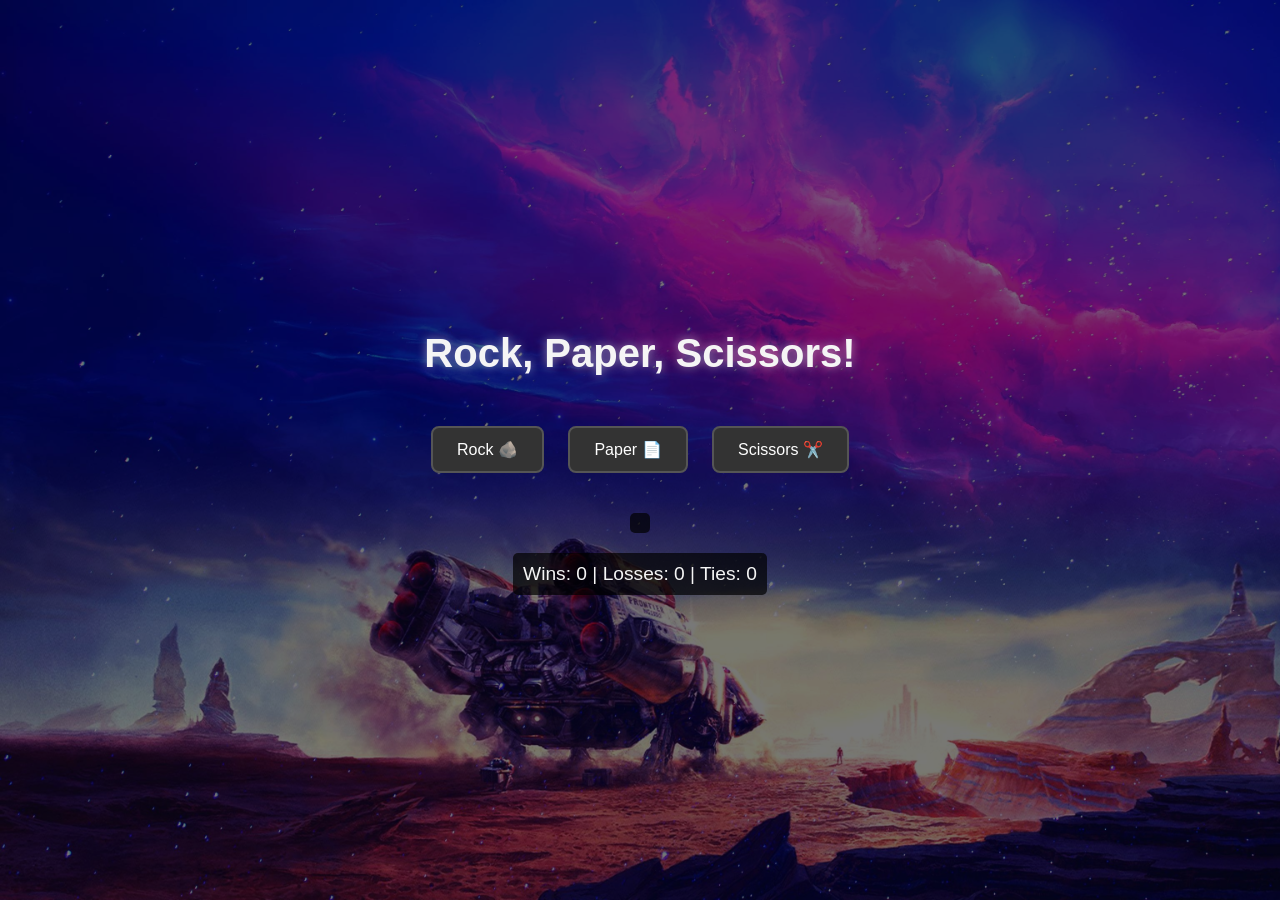
<file: src/index.html>
<!DOCTYPE html>
<html lang="en">
<head>
    <title>Rock, Paper, Scissors</title>
    <link rel="stylesheet" href="styles.css">
    <!-- Move the script to the head with defer for better loading -->
    <script src="script.js" defer></script>
</head>
<body>
    <h1>Rock, Paper, Scissors!</h1>
    <div class="buttons">
        <button data-play="rock">Rock 🪨</button>
        <button data-play="paper">Paper 📄</button>
        <button data-play="scissors">Scissors ✂️</button>
    </div>
    <div id="result"></div>
    <div id="score">Wins: 0 | Losses: 0 | Ties: 0</div>
</body>
</html>
</file>
<file: src/styles.css>
/* General styles */
body {
    background-color: rgba(0, 0, 0, 0.529);
    color: whitesmoke;
    text-align: center;
    font-family: Arial, sans-serif;
    background-image: url('starfield.jpg');
    background-size: cover;
    background-repeat: no-repeat;
    background-attachment: fixed;
    background-blend-mode: overlay;
    margin: 0;
    min-height: 100vh;
    display: flex;
    flex-direction: column;
    align-items: center;
    justify-content: center;
}

/* Buttons */
.buttons {
    margin: 20px 0;
}

button {
    padding: 12px 24px;
    margin: 0 10px;
    font-size: 16px;
    cursor: pointer;
    background-color: #333;
    color: white;
    border: 2px solid #555;
    border-radius: 8px;
    transition: all 0.3s;
}

button:hover {
    background-color: #555;
    transform: scale(1.05);
}

/* Text elements */
h1 {
    margin-bottom: 30px;
    font-size: 2.5rem;
    text-shadow: 0 0 10px rgba(255, 255, 255, 0.5);
}

#result, #score {
    margin-top: 20px;
    font-size: 1.2rem;
    padding: 10px;
    background-color: rgba(0, 0, 0, 0.7);
    border-radius: 5px;
}

.selection {
    display: flex;
    justify-content: center;
    gap: 20px;
    margin-bottom: 15px;
    font-size: 1.5rem;
}

.vs {
    color: #ccc;
}

.result-text {
    font-size: 1.8rem;
    font-weight: bold;
    padding: 10px 20px;
    border-radius: 8px;
    margin-top: 10px;
}

.win {
    background-color: rgba(0, 128, 0, 0.3);
    color: #7cfc00;
}

.lose {
    background-color: rgba(139, 0, 0, 0.3);
    color: #ff6347;
}

.tie {
    background-color: rgba(169, 169, 169, 0.3);
    color: #ccc;
}

/* Scoreboard */
.wins { color: #7cfc00; }
.losses { color: #ff6347; }
.ties { color: #ccc; }
</file>
